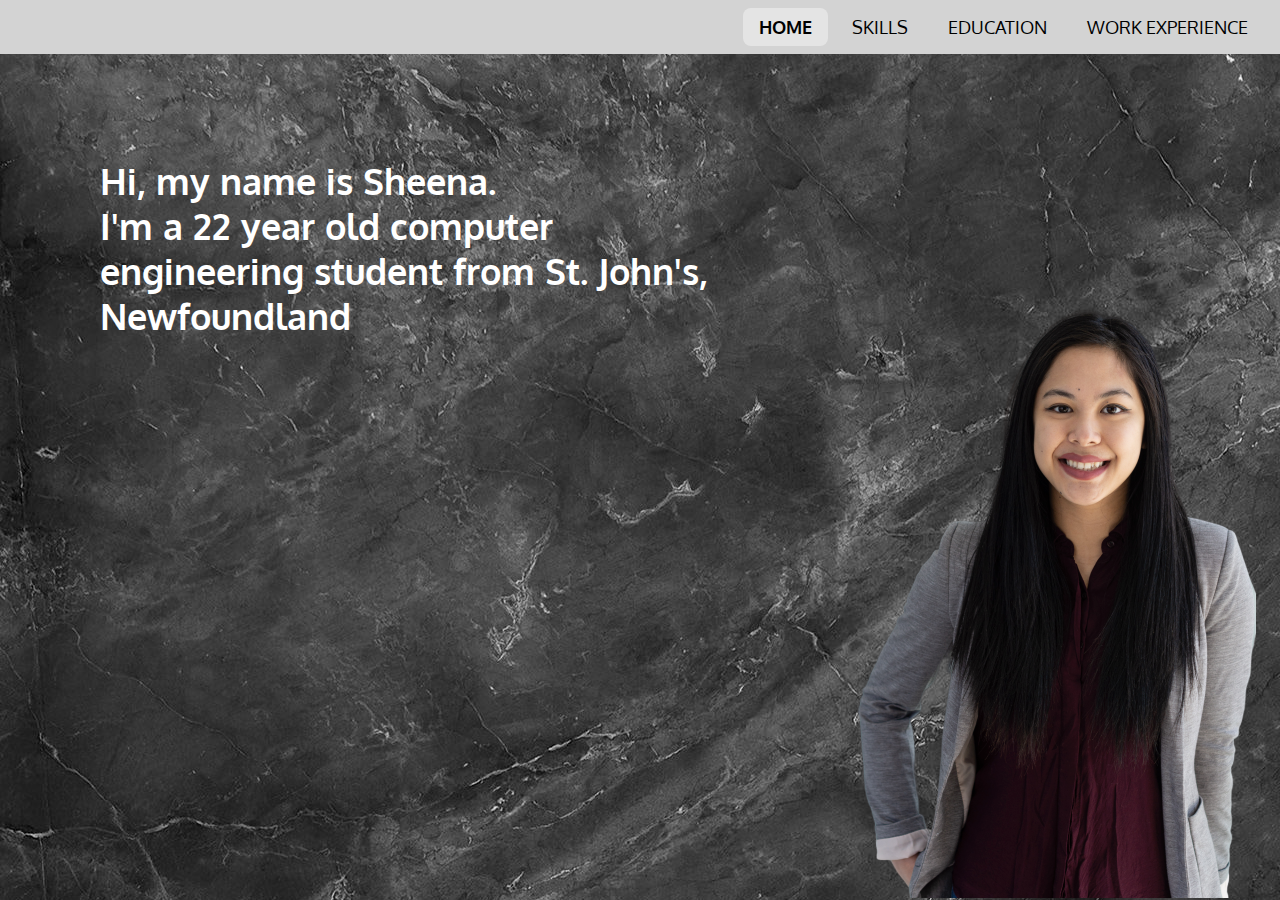
<file: index.html>
<!doctype html>
<html lang="en">
<head>
    <meta charset="utf-8">
    <title>Portfolio</title>
    <base href="https://sheenaou.github.io/portfolio">    <meta name="viewport" content="width=device-width, initial-scale=1">
    <link rel="icon" type="image/x-icon" href="favicon.bak.ico">
    <link href="https://fonts.googleapis.com/css?family=Petit+Formal+Script&display=swap" rel="stylesheet">
    <link href="https://fonts.googleapis.com/css?family=Oxygen&display=swap" rel="stylesheet">
    <link href="https://fonts.googleapis.com/css?family=Heebo&display=swap" rel="stylesheet">

    <link rel="apple-touch-icon" sizes="180x180" href="/apple-touch-icon.png">
    <link rel="icon" type="image/png" sizes="32x32" href="/favicon-32x32.png">
    <link rel="icon" type="image/png" sizes="16x16" href="/favicon-16x16.png">
    <link rel="manifest" href="/site.webmanifest">
    <link rel="mask-icon" href="/safari-pinned-tab.svg" color="#5bbad5">
    <meta name="msapplication-TileColor" content="#00aba9">
    <meta name="theme-color" content="#ffffff">
<link rel="stylesheet" href="styles.0a1b41be33aee86c6049.css"></head>
<body>
    <app-root></app-root>
<script src="runtime-es2015.edb2fcf2778e7bf1d426.js" type="module"></script><script src="runtime-es5.edb2fcf2778e7bf1d426.js" nomodule defer></script><script src="polyfills-es5.6696c533341b95a3d617.js" nomodule defer></script><script src="polyfills-es2015.2987770fde9daa1d8a2e.js" type="module"></script><script src="main-es2015.e81957f1b8cdfb70f0fa.js" type="module"></script><script src="main-es5.e81957f1b8cdfb70f0fa.js" nomodule defer></script></body>
</html>
</file>
<file: styles.0a1b41be33aee86c6049.css>
body{background-image:url(marble-background.60f55a78b0c7e6a16eb4.jpg);margin:0!important}
</file>
